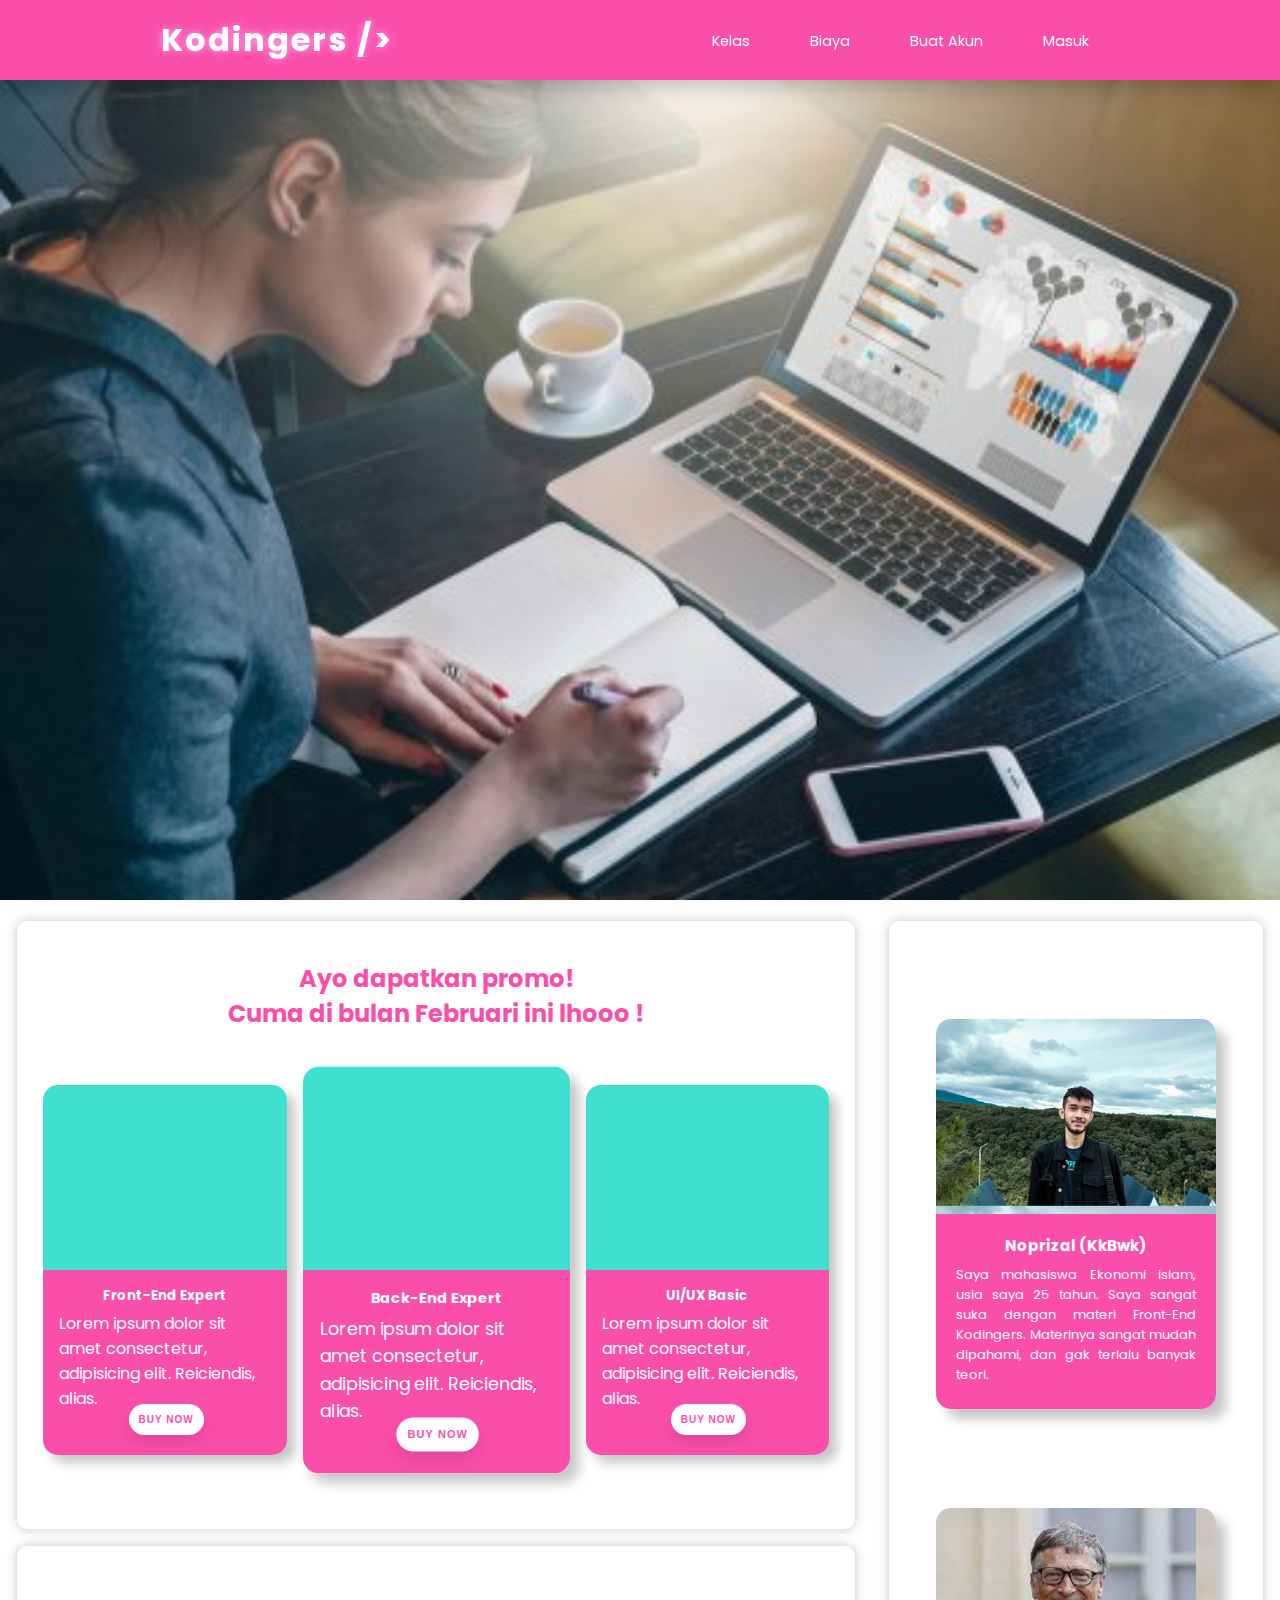
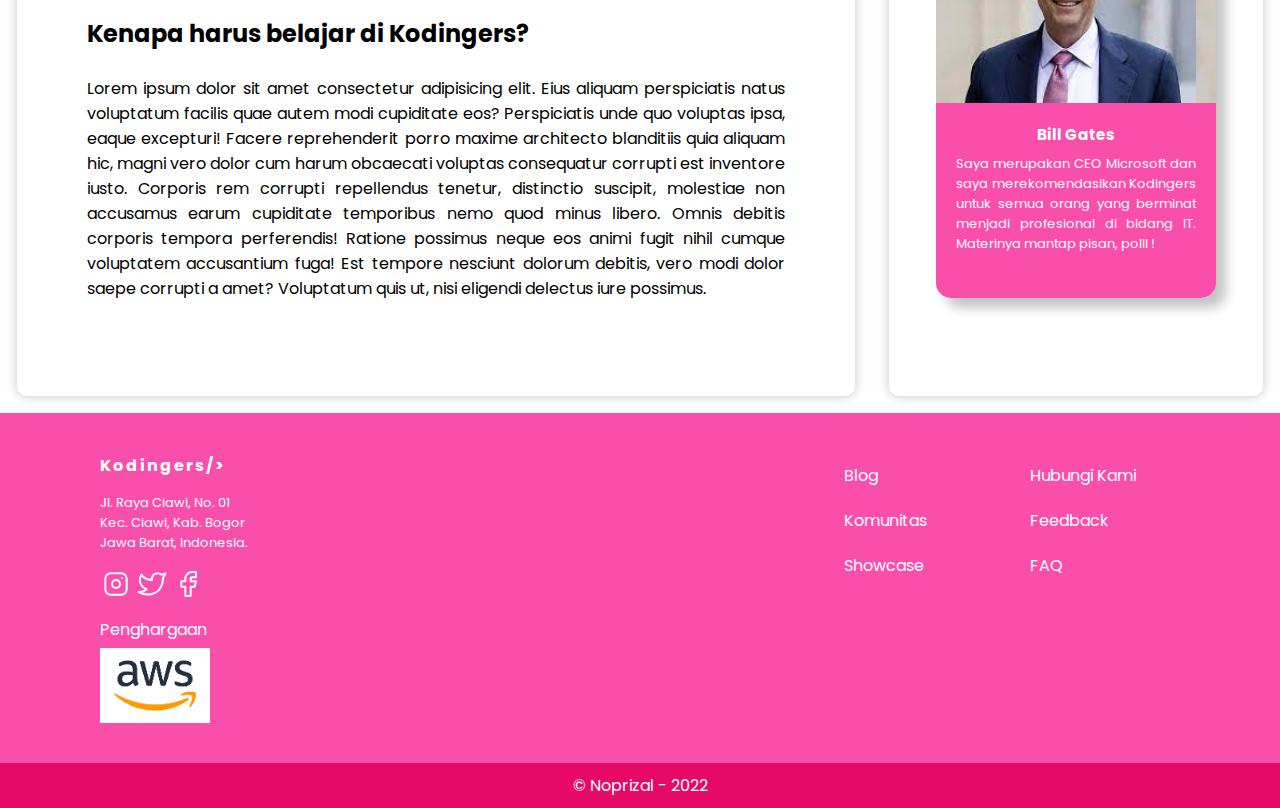
<file: index.html>
<!DOCTYPE html>
<html lang="en">
  <head>
    <meta charset="UTF-8" />
    <meta http-equiv="X-UA-Compatible" content="IE=edge" />
    <meta name="viewport" content="width=device-width, initial-scale=1.0" />
    <title>Kodingers/></title>
    <link rel="icon" href="assets/P0.jpeg" />
    <link rel="stylesheet" href="style.css" />
    <link rel="preconnect" href="https://fonts.googleapis.com" />
    <link rel="preconnect" href="https://fonts.gstatic.com" crossorigin />
    <link href="https://fonts.googleapis.com/css2?family=Poppins:wght@400;500&family=Roboto:wght@400;700&display=swap" rel="stylesheet" />
  </head>
  <body>
    <header>
      <nav>
        <h1>Kodingers /></h1>

        <ul>
          <li><a href="#">Kelas</a></li>
          <li><a href="#">Biaya</a></li>
          <li><a href="login_signup/formsignup.html" target="_blank" class="sign">Buat Akun</a></li>
          <li><a href="login_signup/formlogin.html" target="_blank" class="log">Masuk</a></li>
        </ul>

        <div class="toggle">
          <input type="checkbox" />
          <span></span>
          <span></span>
          <span></span>
        </div>
      </nav>

      <div class="jumbotron"></div>
    </header>

    <main>
      <div class="content">
        <section>
          <h2>
            Ayo dapatkan promo! <br />
            Cuma di bulan Februari ini lhooo !
          </h2>

          <div class="cards">
            <div class="card">
              <div class="header"></div>
              <div class="content-card">
                <h5>Front-End Expert</h5>
                <p>Lorem ipsum dolor sit amet consectetur, adipisicing elit. Reiciendis, alias.</p>
                <button>Buy now</button>
              </div>
            </div>
            <div class="card besar">
              <div class="header"></div>
              <div class="content-card">
                <h5>Back-End Expert</h5>
                <p>Lorem ipsum dolor sit amet consectetur, adipisicing elit. Reiciendis, alias.</p>
                <button>Buy now</button>
              </div>
            </div>
            <div class="card">
              <div class="header"></div>
              <div class="content-card">
                <h5>UI/UX Basic</h5>
                <p>Lorem ipsum dolor sit amet consectetur, adipisicing elit. Reiciendis, alias.</p>
                <button>Buy now</button>
              </div>
            </div>
          </div>
        </section>
        <article>
          <h2>Kenapa harus belajar di Kodingers?</h2>
          <br />
          <p>
            Lorem ipsum dolor sit amet consectetur adipisicing elit. Eius aliquam perspiciatis natus voluptatum facilis quae autem modi cupiditate eos? Perspiciatis unde quo voluptas ipsa, eaque excepturi! Facere reprehenderit porro maxime
            architecto blanditiis quia aliquam hic, magni vero dolor cum harum obcaecati voluptas consequatur corrupti est inventore iusto. Corporis rem corrupti repellendus tenetur, distinctio suscipit, molestiae non accusamus earum
            cupiditate temporibus nemo quod minus libero. Omnis debitis corporis tempora perferendis! Ratione possimus neque eos animi fugit nihil cumque voluptatem accusantium fuga! Est tempore nesciunt dolorum debitis, vero modi dolor
            saepe corrupti a amet? Voluptatum quis ut, nisi eligendi delectus iure possimus.
          </p>
          <br />
        </article>
      </div>
      <aside>
        <div class="testi">
          <div class="header-testi satu"></div>
          <div class="content-card">
            <h3>Noprizal (KkBwk)</h3>
            <p>Saya mahasiswa Ekonomi islam, usia saya 25 tahun. Saya sangat suka dengan materi Front-End Kodingers. Materinya sangat mudah dipahami, dan gak terlalu banyak teori.</p>
          </div>
        </div>
        <div class="testi">
          <div class="header-testi dua"></div>
          <div class="content-card">
            <h3>Bill Gates</h3>
            <p>Saya merupakan CEO Microsoft dan saya merekomendasikan Kodingers untuk semua orang yang berminat menjadi profesional di bidang IT. Materinya mantap pisan, polll !</p>
          </div>
        </div>
      </aside>
    </main>
    <footer>
      <div class="container-footer">
        <div class="footer-left">
          <h4>Kodingers/></h4>
          <p>
            Jl. Raya Ciawi, No. 01<br />
            Kec. Ciawi, Kab. Bogor <br />
            Jawa Barat, Indonesia.
          </p>
          <div class="icon">
            <a href="http://www.instagram.com/_kkbwk" target="_blank">
              <svg
                xmlns="http://www.w3.org/2000/svg"
                class="icon icon-tabler icon-tabler-brand-instagram"
                width="32"
                height="32"
                viewBox="0 0 24 24"
                stroke-width="1.5"
                stroke="#ffffff"
                fill="none"
                stroke-linecap="round"
                stroke-linejoin="round"
              >
                <path stroke="none" d="M0 0h24v24H0z" fill="none" />
                <rect x="4" y="4" width="16" height="16" rx="4" />
                <circle cx="12" cy="12" r="3" />
                <line x1="16.5" y1="7.5" x2="16.5" y2="7.501" />
              </svg>
            </a>
            <a href="http://www.twitter.com/@KkBwk" target="_blank">
              <svg
                xmlns="http://www.w3.org/2000/svg"
                class="icon icon-tabler icon-tabler-brand-twitter"
                width="32"
                height="32"
                viewBox="0 0 24 24"
                stroke-width="1.5"
                stroke="#ffffff"
                fill="none"
                stroke-linecap="round"
                stroke-linejoin="round"
              >
                <path stroke="none" d="M0 0h24v24H0z" fill="none" />
                <path
                  d="M22 4.01c-1 .49 -1.98 .689 -3 .99c-1.121 -1.265 -2.783 -1.335 -4.38 -.737s-2.643 2.06 -2.62 3.737v1c-3.245 .083 -6.135 -1.395 -8 -4c0 0 -4.182 7.433 4 11c-1.872 1.247 -3.739 2.088 -6 2c3.308 1.803 6.913 2.423 10.034 1.517c3.58 -1.04 6.522 -3.723 7.651 -7.742a13.84 13.84 0 0 0 .497 -3.753c-.002 -.249 1.51 -2.772 1.818 -4.013z"
                />
              </svg>
            </a>
            <a href="http://www.facebook.com/nov.rizal.587" target="_blank">
              <svg
                xmlns="http://www.w3.org/2000/svg"
                class="icon icon-tabler icon-tabler-brand-facebook"
                width="32"
                height="32"
                viewBox="0 0 24 24"
                stroke-width="1.5"
                stroke="#ffffff"
                fill="none"
                stroke-linecap="round"
                stroke-linejoin="round"
              >
                <path stroke="none" d="M0 0h24v24H0z" fill="none" />
                <path d="M7 10v4h3v7h4v-7h3l1 -4h-4v-2a1 1 0 0 1 1 -1h3v-4h-3a5 5 0 0 0 -5 5v2h-3" />
              </svg>
            </a>
          </div>
          <div class="penghargaan">
            <h7>Penghargaan</h7>
            <img src="assets/12.png" alt="" />
          </div>
        </div>
        <div class="footer-right">
          <div class="others">
            <a href="#"><h7>Blog</h7></a>
            <a href="#"><h7>Komunitas</h7></a>
            <a href="#"><h7>Showcase</h7></a>
          </div>
          <div class="others">
            <a href="#"><h7>Hubungi Kami</h7></a>
            <a href="#"><h7>Feedback</h7></a>
            <a href="#"><h7>FAQ</h7></a>
          </div>
        </div>
      </div>
      <div class="footer-bottom">
        <h7><a href="http://www.instagram.com/_kkbwk" target="_blank">&copy; Noprizal - 2022</a></h7>
      </div>
    </footer>
    <script src="script.js"></script>
  </body>
</html>
</file>
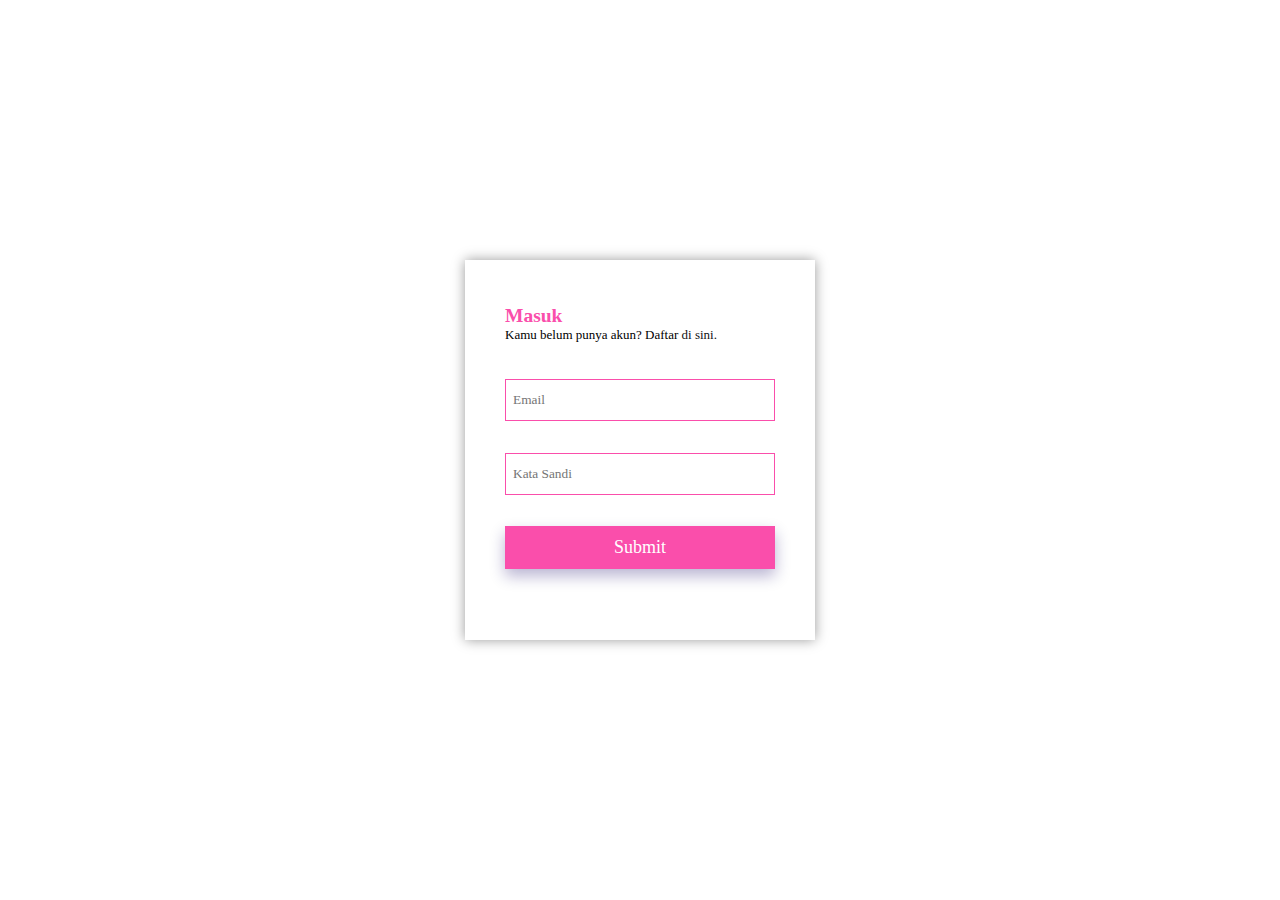
<file: login_signup/formlogin.html>
<!DOCTYPE html>
<html>
  <head>
    <meta charset="utf-8" />
    <meta name="viewport" content="width=device-width, initial-scale=1" />
    <title>Kodingers/> | Login</title>
    <link rel="icon" href="../assets/P0.jpeg" />
    <link rel="stylesheet" href="formlogin.css" />
  </head>
  <body>
    <div class="container">
      <div class="intro-text">
        <h2>Masuk</h2>
        <p>Kamu belum punya akun? Daftar<a href="formsignup.html"> di sini.</a></p>
      </div>
      <form>
        <input type="email" name="fullname" placeholder="Email" required />
        <input type="password" name="password" placeholder="Kata Sandi" required />
        <button type="submit">Submit</button>
      </form>
    </div>
  </body>
</html>
</file>
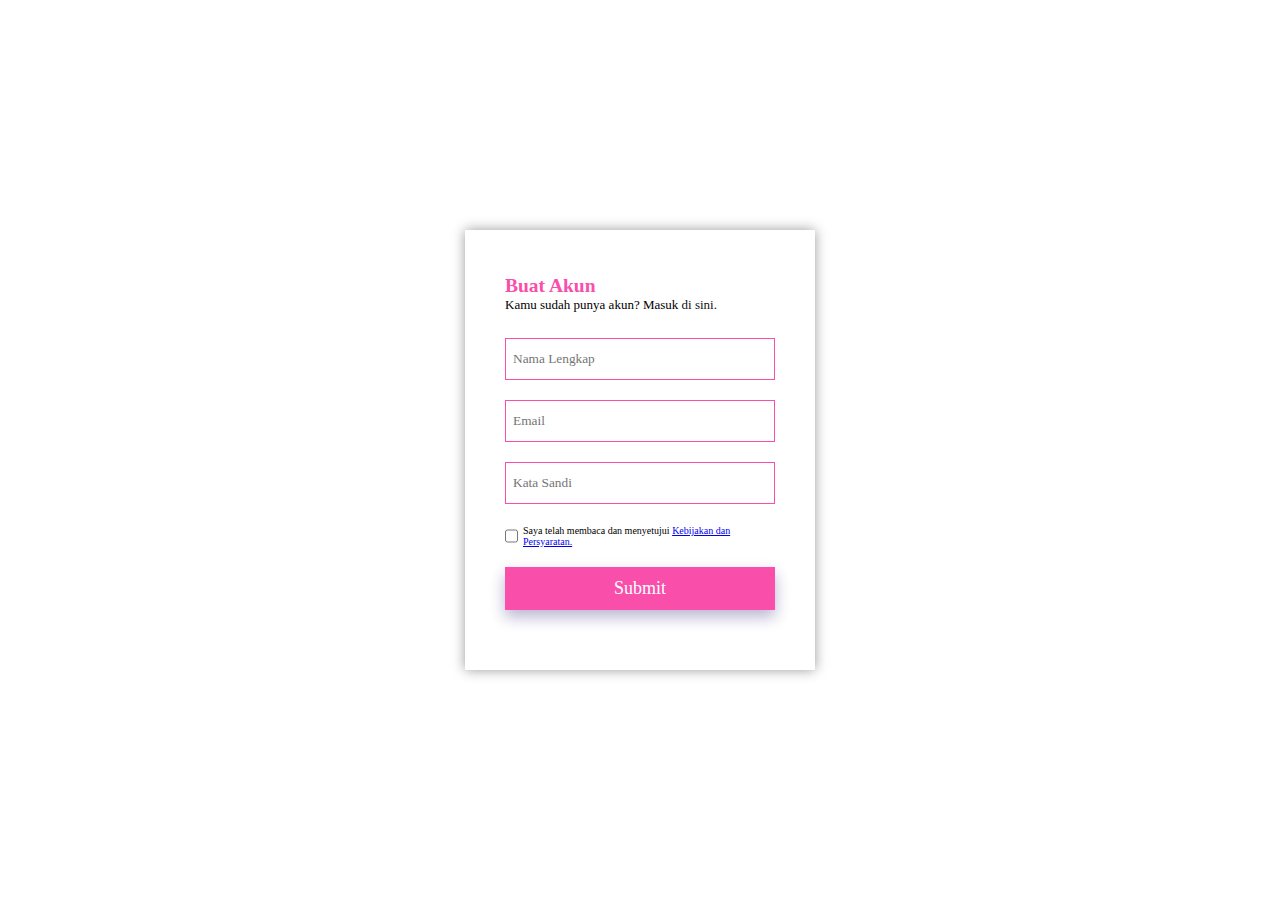
<file: login_signup/formsignup.html>
<!DOCTYPE html>
<html>
  <head>
    <meta charset="utf-8" />
    <meta name="viewport" content="width=device-width, initial-scale=1" />
    <title>Kodingers/> | Sign Up</title>
    <link rel="icon" href="../assets/P0.jpeg" />
    <link rel="stylesheet" href="formsignup.css" />
  </head>
  <body>
    <div class="container">
      <div class="intro-text">
        <h2>Buat Akun</h2>
        <p>Kamu sudah punya akun? Masuk<a href="formlogin.html"> di sini.</a></p>
      </div>
      <form>
        <input type="text" name="fullname" placeholder="Nama Lengkap" required />
        <input type="email" name="email" placeholder="Email" required />
        <input type="password" name="password" placeholder="Kata Sandi" required />
        <div class="check-box">
          <input type="checkbox" id="check" />
          <label for="check">Saya telah membaca dan menyetujui <a href="#">Kebijakan dan Persyaratan.</a></label>
        </div>
        <button type="submit">Submit</button>
      </form>
    </div>
  </body>
</html>
</file>
<file: login_signup/formlogin.css>
body {
  height: 100vh;
  display: flex;
  align-items: center;
  justify-content: center;
}
* {
  padding: 0;
  margin: 0;
  box-sizing: border-box;
}
.container {
  width: 350px;
  height: 380px;
  background: white;
  box-shadow: 0px 0px 12px 0px rgba(0, 0, 0, 0.4);
  display: flex;
  flex-direction: column;
  justify-content: center;
  padding: 40px;
  font-family: poppins;
}
.intro-text {
  margin: 5px 0;
  font-size: 13px;
}
.intro-text h2 {
  color: #fa4eab;
}
.intro-text p a {
  color: #121212;
  text-decoration: none;
}
.intro-text p a:hover {
  color: #fa4eab;
}
form {
  height: 330px;
  display: flex;
  flex-direction: column;
  justify-content: space-evenly;
}
form input {
  padding: 12px 7px;
  outline: none;
  border: 1px solid #fa4eab;
  font-family: poppins;
}
form input:focus {
  border-color: #fa4eab;
}
form button {
  border: none;
  outline: none;
  padding: 11px 0;
  background: #fa4eab;
  color: #fff;
  font-size: 18px;
  box-shadow: 0 7px 15px rgba(22, 5, 107, 0.3);
  font-family: poppins;
}
form button:hover {
  background-color: white;
  color: #fa4eab;
  border: 2px solid #fa4eab;
}
input[type="email"],
input[type="password"] {
  color: #fa4eab;
}
@media screen and (max-width: 600px) {
  .container {
    width: 90%;
  }
}
</file>
<file: login_signup/formsignup.css>
body {
  height: 100vh;
  display: flex;
  align-items: center;
  justify-content: center;
}
* {
  padding: 0;
  margin: 0;
  box-sizing: border-box;
}
.container {
  width: 350px;
  height: 440px;
  background: white;
  box-shadow: 0px 0px 12px 0px rgba(0, 0, 0, 0.4);
  display: flex;
  flex-direction: column;
  justify-content: space-evenly;
  padding: 40px;
  font-family: poppins;
}
.intro-text {
  margin: 5px 0;
  font-size: 13px;
}
.intro-text h2 {
  color: #fa4eab;
}
.intro-text p a {
  color: #121212;
  text-decoration: none;
}
.intro-text p a:hover {
  color: #fa4eab;
}
form {
  height: 330px;
  display: flex;
  flex-direction: column;
  justify-content: space-evenly;
}
form input {
  padding: 12px 7px;
  outline: none;
  border: 1px solid #fa4eab;
  font-family: poppins;
}
form input:focus {
  border-color: #fa4eab;
}
.check-box {
  display: flex;
}
.check-box label {
  font-size: 10px;
  padding: 0 5px;
}
form button {
  border: none;
  outline: none;
  padding: 11px 0;
  background: #fa4eab;
  color: #fff;
  font-size: 18px;
  box-shadow: 0 7px 15px rgba(22, 5, 107, 0.3);
  font-family: poppins;
}
form button:hover {
  background-color: white;
  color: #fa4eab;
  border: 2px solid #fa4eab;
}
input[type="email"],
input[type="text"],
input[type="password"] {
  color: #fa4eab;
}
@media screen and (max-width: 600px) {
  .container {
    width: 90%;
  }
}
</file>
<file: style.css>
/* CSS RESET */
* {
  margin: 0;
  padding: 0;
  box-sizing: border-box;
}
body {
  font-family: poppins, sans-serif;
  overflow-x: hidden;
  max-height: 100vh;
}
/* NAVIGASI */
nav {
  color: white;
  background-color: #fa4eab;
  display: flex;
  justify-content: space-around;
  align-items: center;
  padding: 16px;
  box-shadow: 0 7px 20px 0px rgba(0, 0, 0, 0.23);
  position: fixed;
  top: 0;
  right: 0;
  left: 0;
  z-index: 3;
}
nav h1 {
  text-shadow: 0px 0px 8px #ffadf0;
  letter-spacing: 2px;
}
nav ul {
  display: flex;
  justify-content: space-around;
  list-style: none;
  width: 35%;
}
nav ul li a {
  text-decoration: none;
  color: white;
  font-family: Poppins;
  font-size: 0.9rem;
  transition: 250ms;
}
nav ul li a:hover {
  display: inline-block;
  color: #ffe162;
  transform: scale(1.1);
  font-weight: bold;
}
/* HAMBURGER MENU  */
.toggle {
  display: none;
  position: relative;
  height: 20px;
  flex-direction: column;
  justify-content: space-between;
}
.toggle span {
  display: block;
  width: 28px;
  height: 3px;
  background-color: white;
  border-radius: 3px;
  transition: all 0.5s;
}
.toggle input {
  position: absolute;
  left: -5px;
  top: -3px;
  width: 40px;
  height: 28px;
  opacity: 0;
  cursor: pointer;
  z-index: 3;
}
.toggle span:nth-child(2) {
  transform-origin: 0 0;
}
.toggle span:last-child {
  transform-origin: 0 100%;
}
.toggle input:checked ~ span:nth-child(2) {
  transform: rotate(45deg) translate(-1px, -1px);
}
.toggle input:checked ~ span:nth-child(3) {
  opacity: 0;
  transform: scale(0);
}
.toggle input:checked ~ span:last-child {
  transform: rotate(-45deg) translate(-1px, 0);
}
/* GAMBAR JUDUL */
.jumbotron {
  background-image: url(assets/P7.jpg);
  background-size: cover;
  background-repeat: no-repeat;
  background-position: 0 65px;
  height: 100vh;
}

/* MAIN */
main {
  display: flex;
  margin-top: 4px;
}
.content {
  width: 70%;
}
section {
  padding-top: 40px;
  padding-bottom: 60px;
  margin: 17px;
  border-radius: 10px;
  box-shadow: 0px 0px 12px 0px rgba(0, 0, 0, 0.23);
}
section h2 {
  text-align: center;
  color: #fa4eab;
}
/* CARD PENAWARAN PROMO */
.cards {
  margin-top: 40px;
  display: flex;
  justify-content: center;
}
.cards .card {
  box-shadow: 8px 8px 12px 0px rgba(0, 0, 0, 0.23);
  width: 29%;
  height: 370px;
  margin: 14px;
  border-radius: 15px;
  overflow: hidden;
}
.card.besar {
  transform: scale(1.1);
}
.card .header {
  height: 50%;
  background-color: turquoise;
}
.card .content-card {
  position: relative;
  height: 50%;
  background-color: #fa4eab;
  color: white;
  padding: 16px;
}
.content-card h5 {
  text-align: center;
  margin-bottom: 5px;
}
/* BUTTON CARD PENAWARAN PROMO */
button {
  position: absolute;
  bottom: 11%;
  left: 35%;
  padding: 10px 10px;
  font-size: 10px;
  text-transform: uppercase;
  letter-spacing: 1px;
  font-weight: 700;
  color: #fa4eab;
  background-color: #fff;
  border: none;
  border-radius: 45px;
  box-shadow: 0px 8px 15px rgba(0, 0, 0, 0.1);
  transition: all 0.3s ease 0s;
  cursor: pointer;
  outline: none;
}
button:hover {
  background-color: turquoise;
  box-shadow: 0px 15px 20px rgba(46, 229, 157, 0.4);
  color: #fff;
  transform: translateY(-7px);
}
button:active {
  transform: translateY(-1px);
}
article h2 {
  text-align: left;
}
article {
  padding: 70px;
  margin: 17px;
  text-align: justify;
  border-radius: 10px;
  box-shadow: 0px 0px 12px 0px rgba(0, 0, 0, 0.23);
}
/* ASIDE */
aside {
  width: 30%;
  background-color: white;
  margin: 17px;
  border-radius: 10px;
  box-shadow: 0px 0px 12px 0px rgba(0, 0, 0, 0.23);
  display: flex;
  flex-direction: column;
  align-items: center;
  justify-content: space-evenly;
}
.testi {
  width: 75%;
  height: 390px;
  border-radius: 15px;
  overflow: hidden;
  box-shadow: 10px 10px 12px 0px rgba(0, 0, 0, 0.23);
}
/* HEADER CARD TESTI (FOTO) */
.header-testi.satu {
  height: 50%;
  background-image: url(assets/P0.jpeg);
  background-size: cover;
  background-position: 0 -14px;
}
.header-testi.dua {
  height: 50%;
  background-image: url(assets/billgates.jpg);
  background-size: cover;
  background-position: -20px 0;
}
.testi .content-card {
  height: 50%;
  background-color: #fa4eab;
  color: white;
  padding: 20px;
  font-size: 13px;
  text-align: justify;
}
.content-card h3 {
  text-align: center;
  margin-bottom: 8px;
}
/* FOOTER */
footer {
  width: 100%;
}
.container-footer {
  display: flex;
}
footer .footer-left {
  background-color: #fa4eab;
  color: white;
  flex: 1;
  padding: 40px 100px;
  display: flex;
  flex-direction: column;
  justify-content: space-evenly;
}
.footer-left h4 {
  letter-spacing: 2px;
  margin-bottom: 15px;
}
.footer-left p {
  font-size: 13px;
  margin-bottom: 15px;
}
.footer-left a {
  text-decoration: none;
}
.footer-left .penghargaan {
  margin-top: 10px;
  display: flex;
  flex-direction: column;
}
.footer-left .penghargaan h7 {
  margin-bottom: 6px;
}
.footer-left .penghargaan img {
  width: 110px;
  height: 75px;
}
footer .footer-right {
  background-color: #fa4eab;
  color: white;
  flex: 1;
  padding: 40px 40px;
  display: flex;
  justify-content: space-evenly;
}
footer .footer-right a {
  text-decoration: none;
  color: white;
}
.others,
.others {
  height: 50%;
  display: flex;
  flex-direction: column;
  justify-content: space-around;
}
/* FOOTER TERBAWAH */
.footer-bottom {
  width: 100%;
  background-color: #e60965;
  color: white;
  padding: 10px;
  text-align: center;
}
.footer-bottom a {
  text-decoration: none;
  color: white;
}

/* RESPONSIVE */
@media only screen and (max-width: 768px) {
  nav ul {
    width: 40%;
  }
}

@media only screen and (max-width: 600px) {
  /* HAMBURGER MENU DI MOBILE */
  .toggle {
    display: flex;
    margin-top: 3px;
  }
  nav ul {
    width: 30%;
    background-color: #8946a6;
    flex-direction: column;
    position: absolute;
    right: 0;
    top: 0;
    height: 100vh;
    padding-left: 20px;
    justify-content: space-evenly;
    z-index: -6;
    transform: translateX(100%);
    transition: all 0.5s;
    opacity: 0;
  }
  .jumbotron {
    background-image: url(assets/P7.jpg);
    background-size: contain;
    background-position: 0 66px;
    background-repeat: no-repeat;
    height: 50vh;
    margin-bottom: 16px;
  }

  /* MAIN - CONTENT - ASIDE*/
  main {
    display: flex;
    flex-direction: column;
    margin-top: 5px;
  }
  aside {
    width: 90%;
    padding: 35px 0;
  }
  .testi {
    margin: 12px 0;
  }
  .header-testi.satu {
    background-position: 0 0;
  }
  .content {
    width: 98%;
  }
  section h2 {
    font-size: 17px;
    text-align: center;
    margin-left: 7px;
  }
  article {
    padding: 35px;
    font-size: 15px;
  }

  /* CARDS */
  .cards {
    margin-top: 10px;
    display: flex;
    flex-direction: column;
    justify-content: space-around;
    align-items: center;
  }
  .cards .card {
    box-shadow: 8px 8px 12px 0px rgba(0, 0, 0, 0.23);
    width: 80%;
    height: 370px;
    margin: 14px;
    border-radius: 15px;
    overflow: hidden;
  }
  .card.besar {
    transform: scale(1);
  }

  /* FOOTER */
  .container-footer {
    display: flex;
    flex-direction: column;
  }
  /* FOOTER LEFT */
  .container-footer .footer-left {
    flex: 1;
    padding: 40px 70px;
  }
  /* FOOTER RIGHT */
  footer .footer-right {
    flex: 1;
    padding: 25px 10px;
  }
}
nav ul.slide {
  opacity: 1;
  transform: translateX(0);
}
</file>
